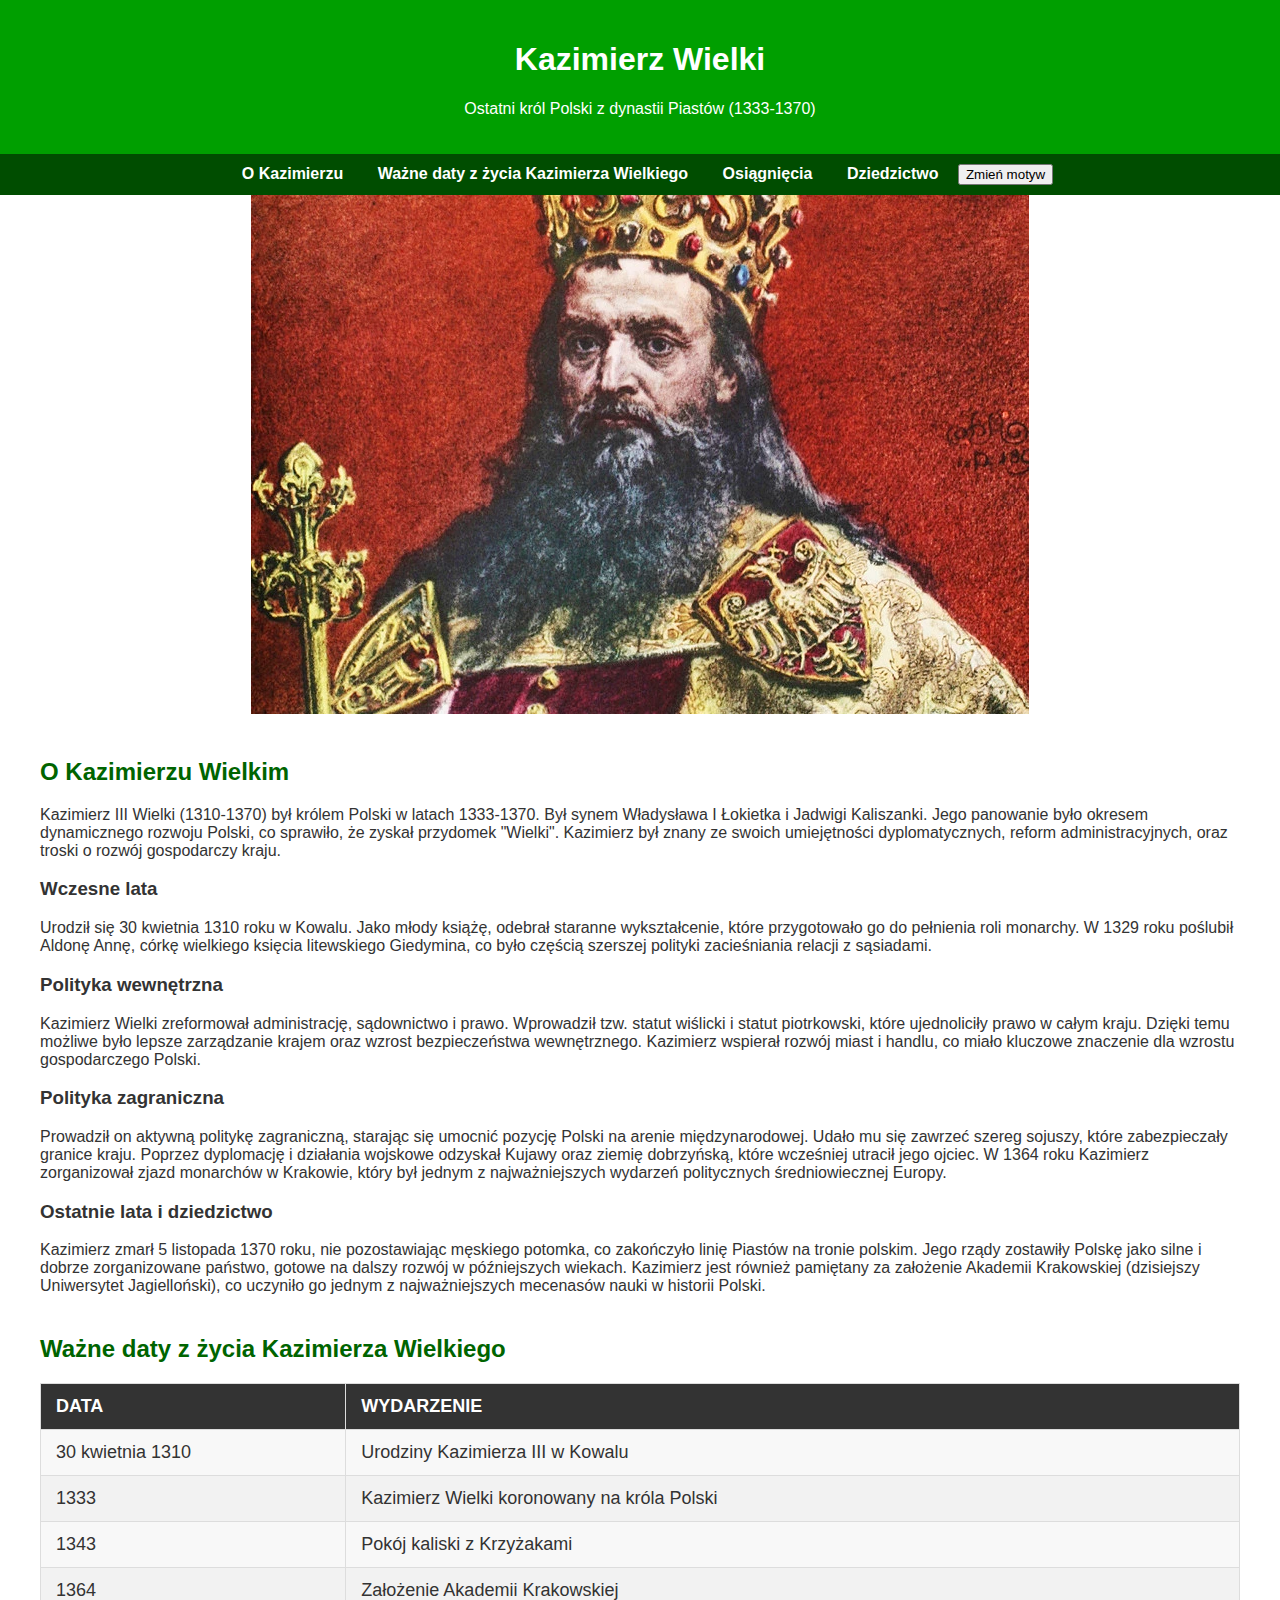
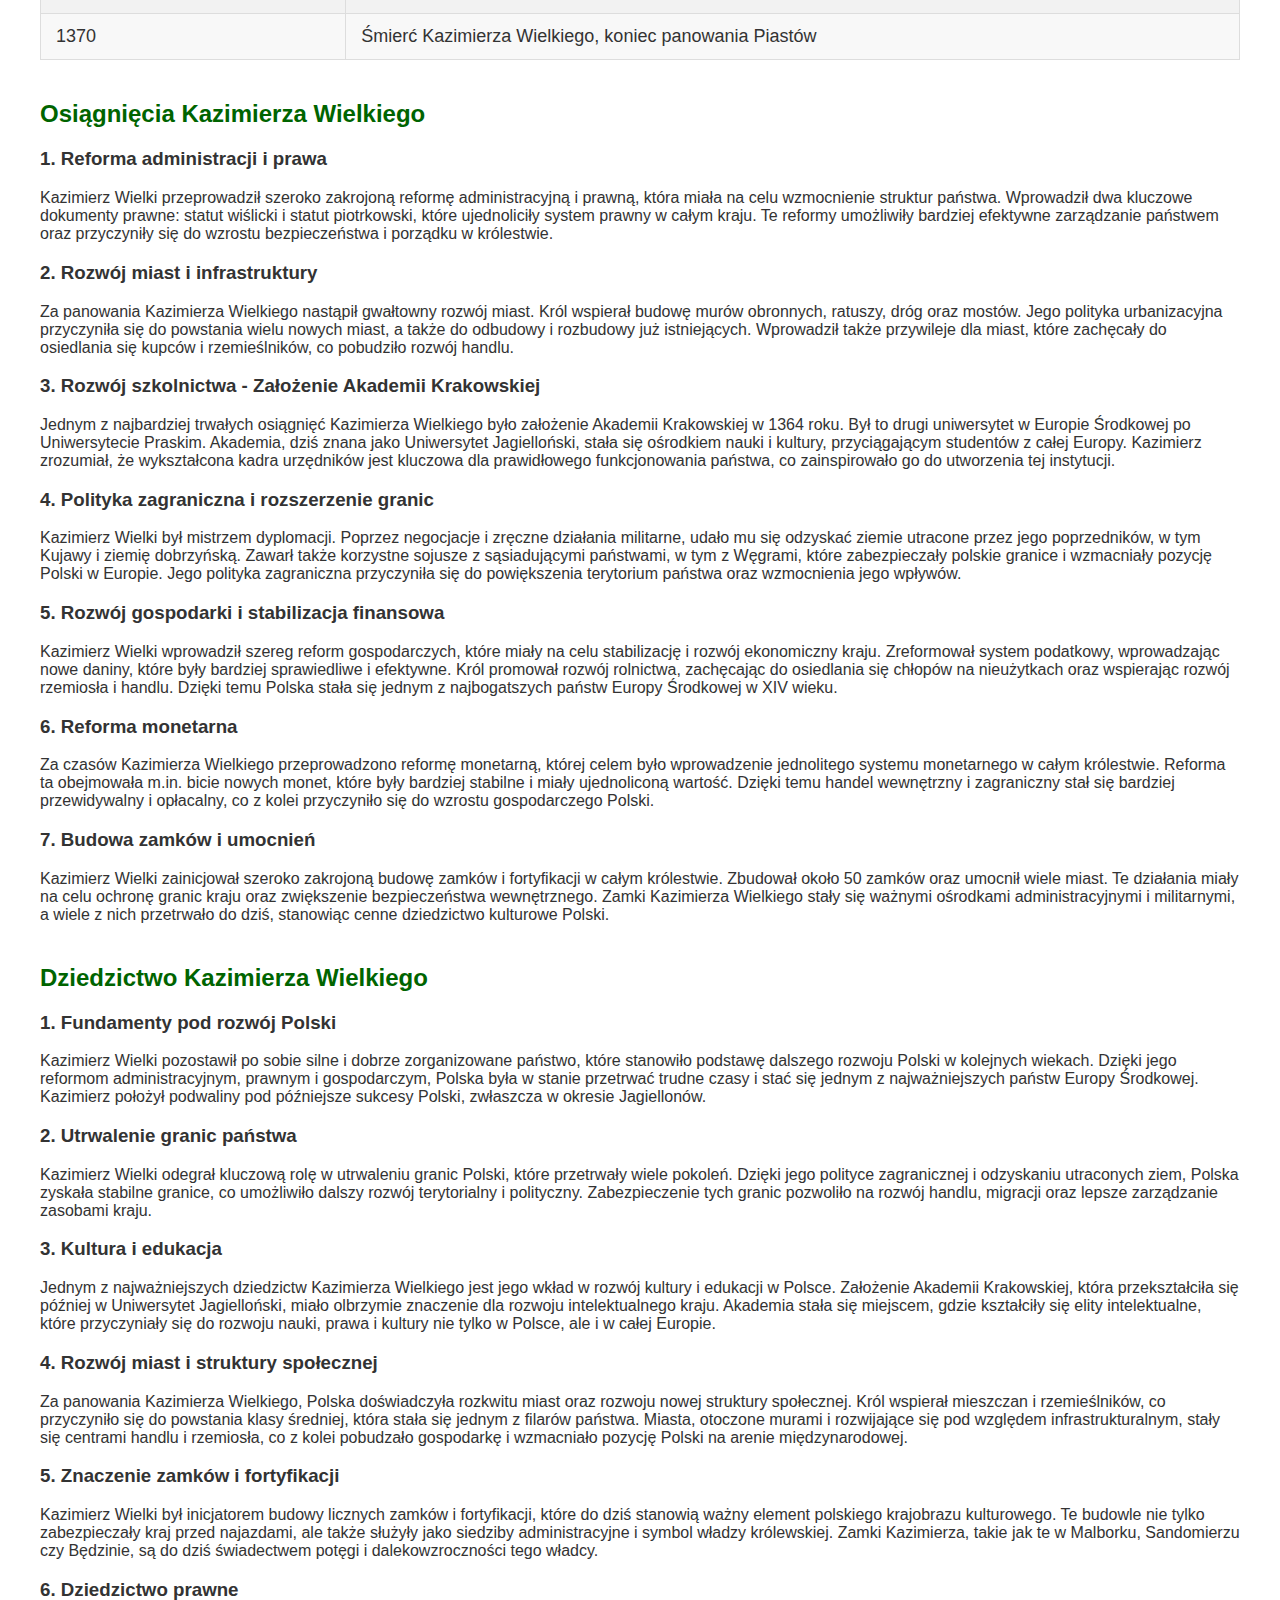
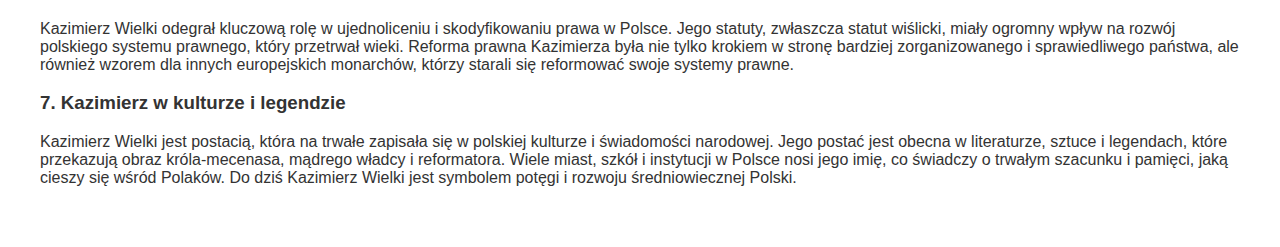
<file: index.html>
<!DOCTYPE html>
<html lang="pl">

<head>
    <meta charset="UTF-8">
    <meta name="viewport" content="width=device-width, initial-scale=1.0">
    <title>homepage</title>
    <link rel="stylesheet" href="./style.css">
    <script src="./script.js"></script>
    <link rel="icon" href="images/crown icon.png" type="images/crown icon.png">
</head>

<body>
    <header>
        <h1>Kazimierz Wielki</h1>
        <p>Ostatni król Polski z dynastii Piastów (1333-1370)</p>
    </header>

    <nav>
        <a href="#about">O Kazimierzu</a>
        <a href="#timeline">Ważne daty z życia Kazimierza Wielkiego</a>
        <a href="#achievements">Osiągnięcia</a>
        <a href="#legacy">Dziedzictwo</a>
        <button id="themeToggle" onclick="themetoggle()" class="theme-toggle">Zmień motyw</button>
    </nav>

    <div class="hero-image">
        <img src="images/Kazimerz Wielki.jpg" alt="Kazimierz Wielki">
    </div>

    <div class="container">
        <section id="about">
            <h2>O Kazimierzu Wielkim</h2>
            <p>Kazimierz III Wielki (1310-1370) był królem Polski w latach 1333-1370. Był synem Władysława I Łokietka i Jadwigi Kaliszanki. Jego panowanie było okresem dynamicznego rozwoju Polski, co sprawiło, że zyskał przydomek "Wielki". Kazimierz był znany ze swoich umiejętności dyplomatycznych, reform administracyjnych, oraz troski o rozwój gospodarczy kraju.</p>
            
            <h3>Wczesne lata</h3>
            <p>Urodził się 30 kwietnia 1310 roku w Kowalu. Jako młody książę, odebrał staranne wykształcenie, które przygotowało go do pełnienia roli monarchy. W 1329 roku poślubił Aldonę Annę, córkę wielkiego księcia litewskiego Giedymina, co było częścią szerszej polityki zacieśniania relacji z sąsiadami.</p>
        
            <h3>Polityka wewnętrzna</h3>
            <p>Kazimierz Wielki zreformował administrację, sądownictwo i prawo. Wprowadził tzw. statut wiślicki i statut piotrkowski, które ujednoliciły prawo w całym kraju. Dzięki temu możliwe było lepsze zarządzanie krajem oraz wzrost bezpieczeństwa wewnętrznego. Kazimierz wspierał rozwój miast i handlu, co miało kluczowe znaczenie dla wzrostu gospodarczego Polski.</p>
        
            <h3>Polityka zagraniczna</h3>
            <p>Prowadził on aktywną politykę zagraniczną, starając się umocnić pozycję Polski na arenie międzynarodowej. Udało mu się zawrzeć szereg sojuszy, które zabezpieczały granice kraju. Poprzez dyplomację i działania wojskowe odzyskał Kujawy oraz ziemię dobrzyńską, które wcześniej utracił jego ojciec. W 1364 roku Kazimierz zorganizował zjazd monarchów w Krakowie, który był jednym z najważniejszych wydarzeń politycznych średniowiecznej Europy.</p>
        
            <h3>Ostatnie lata i dziedzictwo</h3>
            <p>Kazimierz zmarł 5 listopada 1370 roku, nie pozostawiając męskiego potomka, co zakończyło linię Piastów na tronie polskim. Jego rządy zostawiły Polskę jako silne i dobrze zorganizowane państwo, gotowe na dalszy rozwój w późniejszych wiekach. Kazimierz jest również pamiętany za założenie Akademii Krakowskiej (dzisiejszy Uniwersytet Jagielloński), co uczyniło go jednym z najważniejszych mecenasów nauki w historii Polski.</p>
        </section>

        <section id="timeline">
            <h2>Ważne daty z życia Kazimierza Wielkiego</h2>
            <table>
                <thead>
                    <tr>
                        <th>Data</th>
                        <th>Wydarzenie</th>
                    </tr>
                </thead>
                <tbody>
                    <tr>
                        <td>30 kwietnia 1310</td>
                        <td>Urodziny Kazimierza III w Kowalu</td>
                    </tr>
                    <tr>
                        <td>1333</td>
                        <td>Kazimierz Wielki koronowany na króla Polski</td>
                    </tr>
                    <tr>
                        <td>1343</td>
                        <td>Pokój kaliski z Krzyżakami</td>
                    </tr>
                    <tr>
                        <td>1364</td>
                        <td>Założenie Akademii Krakowskiej</td>
                    </tr>
                    <tr>
                        <td>1370</td>
                        <td>Śmierć Kazimierza Wielkiego, koniec panowania Piastów</td>
                    </tr>
                </tbody>
            </table>
        </section>

        <section id="achievements">
            <h2>Osiągnięcia Kazimierza Wielkiego</h2>
            
            <h3>1. Reforma administracji i prawa</h3>
            <p>Kazimierz Wielki przeprowadził szeroko zakrojoną reformę administracyjną i prawną, która miała na celu wzmocnienie struktur państwa. Wprowadził dwa kluczowe dokumenty prawne: statut wiślicki i statut piotrkowski, które ujednoliciły system prawny w całym kraju. Te reformy umożliwiły bardziej efektywne zarządzanie państwem oraz przyczyniły się do wzrostu bezpieczeństwa i porządku w królestwie.</p>
        
            <h3>2. Rozwój miast i infrastruktury</h3>
            <p>Za panowania Kazimierza Wielkiego nastąpił gwałtowny rozwój miast. Król wspierał budowę murów obronnych, ratuszy, dróg oraz mostów. Jego polityka urbanizacyjna przyczyniła się do powstania wielu nowych miast, a także do odbudowy i rozbudowy już istniejących. Wprowadził także przywileje dla miast, które zachęcały do osiedlania się kupców i rzemieślników, co pobudziło rozwój handlu.</p>
        
            <h3>3. Rozwój szkolnictwa - Założenie Akademii Krakowskiej</h3>
            <p>Jednym z najbardziej trwałych osiągnięć Kazimierza Wielkiego było założenie Akademii Krakowskiej w 1364 roku. Był to drugi uniwersytet w Europie Środkowej po Uniwersytecie Praskim. Akademia, dziś znana jako Uniwersytet Jagielloński, stała się ośrodkiem nauki i kultury, przyciągającym studentów z całej Europy. Kazimierz zrozumiał, że wykształcona kadra urzędników jest kluczowa dla prawidłowego funkcjonowania państwa, co zainspirowało go do utworzenia tej instytucji.</p>
        
            <h3>4. Polityka zagraniczna i rozszerzenie granic</h3>
            <p>Kazimierz Wielki był mistrzem dyplomacji. Poprzez negocjacje i zręczne działania militarne, udało mu się odzyskać ziemie utracone przez jego poprzedników, w tym Kujawy i ziemię dobrzyńską. Zawarł także korzystne sojusze z sąsiadującymi państwami, w tym z Węgrami, które zabezpieczały polskie granice i wzmacniały pozycję Polski w Europie. Jego polityka zagraniczna przyczyniła się do powiększenia terytorium państwa oraz wzmocnienia jego wpływów.</p>
        
            <h3>5. Rozwój gospodarki i stabilizacja finansowa</h3>
            <p>Kazimierz Wielki wprowadził szereg reform gospodarczych, które miały na celu stabilizację i rozwój ekonomiczny kraju. Zreformował system podatkowy, wprowadzając nowe daniny, które były bardziej sprawiedliwe i efektywne. Król promował rozwój rolnictwa, zachęcając do osiedlania się chłopów na nieużytkach oraz wspierając rozwój rzemiosła i handlu. Dzięki temu Polska stała się jednym z najbogatszych państw Europy Środkowej w XIV wieku.</p>
        
            <h3>6. Reforma monetarna</h3>
            <p>Za czasów Kazimierza Wielkiego przeprowadzono reformę monetarną, której celem było wprowadzenie jednolitego systemu monetarnego w całym królestwie. Reforma ta obejmowała m.in. bicie nowych monet, które były bardziej stabilne i miały ujednoliconą wartość. Dzięki temu handel wewnętrzny i zagraniczny stał się bardziej przewidywalny i opłacalny, co z kolei przyczyniło się do wzrostu gospodarczego Polski.</p>
        
            <h3>7. Budowa zamków i umocnień</h3>
            <p>Kazimierz Wielki zainicjował szeroko zakrojoną budowę zamków i fortyfikacji w całym królestwie. Zbudował około 50 zamków oraz umocnił wiele miast. Te działania miały na celu ochronę granic kraju oraz zwiększenie bezpieczeństwa wewnętrznego. Zamki Kazimierza Wielkiego stały się ważnymi ośrodkami administracyjnymi i militarnymi, a wiele z nich przetrwało do dziś, stanowiąc cenne dziedzictwo kulturowe Polski.</p>
        </section>

        <section id="legacy">
            <h2>Dziedzictwo Kazimierza Wielkiego</h2>
            
            <h3>1. Fundamenty pod rozwój Polski</h3>
            <p>Kazimierz Wielki pozostawił po sobie silne i dobrze zorganizowane państwo, które stanowiło podstawę dalszego rozwoju Polski w kolejnych wiekach. Dzięki jego reformom administracyjnym, prawnym i gospodarczym, Polska była w stanie przetrwać trudne czasy i stać się jednym z najważniejszych państw Europy Środkowej. Kazimierz położył podwaliny pod późniejsze sukcesy Polski, zwłaszcza w okresie Jagiellonów.</p>
        
            <h3>2. Utrwalenie granic państwa</h3>
            <p>Kazimierz Wielki odegrał kluczową rolę w utrwaleniu granic Polski, które przetrwały wiele pokoleń. Dzięki jego polityce zagranicznej i odzyskaniu utraconych ziem, Polska zyskała stabilne granice, co umożliwiło dalszy rozwój terytorialny i polityczny. Zabezpieczenie tych granic pozwoliło na rozwój handlu, migracji oraz lepsze zarządzanie zasobami kraju.</p>
        
            <h3>3. Kultura i edukacja</h3>
            <p>Jednym z najważniejszych dziedzictw Kazimierza Wielkiego jest jego wkład w rozwój kultury i edukacji w Polsce. Założenie Akademii Krakowskiej, która przekształciła się później w Uniwersytet Jagielloński, miało olbrzymie znaczenie dla rozwoju intelektualnego kraju. Akademia stała się miejscem, gdzie kształciły się elity intelektualne, które przyczyniały się do rozwoju nauki, prawa i kultury nie tylko w Polsce, ale i w całej Europie.</p>
        
            <h3>4. Rozwój miast i struktury społecznej</h3>
            <p>Za panowania Kazimierza Wielkiego, Polska doświadczyła rozkwitu miast oraz rozwoju nowej struktury społecznej. Król wspierał mieszczan i rzemieślników, co przyczyniło się do powstania klasy średniej, która stała się jednym z filarów państwa. Miasta, otoczone murami i rozwijające się pod względem infrastrukturalnym, stały się centrami handlu i rzemiosła, co z kolei pobudzało gospodarkę i wzmacniało pozycję Polski na arenie międzynarodowej.</p>
        
            <h3>5. Znaczenie zamków i fortyfikacji</h3>
            <p>Kazimierz Wielki był inicjatorem budowy licznych zamków i fortyfikacji, które do dziś stanowią ważny element polskiego krajobrazu kulturowego. Te budowle nie tylko zabezpieczały kraj przed najazdami, ale także służyły jako siedziby administracyjne i symbol władzy królewskiej. Zamki Kazimierza, takie jak te w Malborku, Sandomierzu czy Będzinie, są do dziś świadectwem potęgi i dalekowzroczności tego władcy.</p>
        
            <h3>6. Dziedzictwo prawne</h3>
            <p>Kazimierz Wielki odegrał kluczową rolę w ujednoliceniu i skodyfikowaniu prawa w Polsce. Jego statuty, zwłaszcza statut wiślicki, miały ogromny wpływ na rozwój polskiego systemu prawnego, który przetrwał wieki. Reforma prawna Kazimierza była nie tylko krokiem w stronę bardziej zorganizowanego i sprawiedliwego państwa, ale również wzorem dla innych europejskich monarchów, którzy starali się reformować swoje systemy prawne.</p>
        
            <h3>7. Kazimierz w kulturze i legendzie</h3>
            <p>Kazimierz Wielki jest postacią, która na trwałe zapisała się w polskiej kulturze i świadomości narodowej. Jego postać jest obecna w literaturze, sztuce i legendach, które przekazują obraz króla-mecenasa, mądrego władcy i reformatora. Wiele miast, szkół i instytucji w Polsce nosi jego imię, co świadczy o trwałym szacunku i pamięci, jaką cieszy się wśród Polaków. Do dziś Kazimierz Wielki jest symbolem potęgi i rozwoju średniowiecznej Polski.</p>
        </section>



</body>

</html>
</file>
<file: style.css>
body {
    font-family: Arial, sans-serif;
    background-color: white;
    color: #333;
    margin: 0;
    padding: 0;
}

header {
    background-color: #009f00;
    color: white;
    padding: 20px 0;
    text-align: center;
}

nav {
    background-color: #004d00;
    padding: 10px;
    text-align: center;
}

nav a {
    color: white;
    margin: 0 15px;
    text-decoration: none;
    font-weight: bold;
}

.hero-image {
    width: 100%;
    overflow: hidden;
    text-align: center;
    margin-top: 0;
}

.container {
    padding: 20px;
    max-width: 1200px;
    margin: auto;
}

section {
    margin-bottom: 40px;
}

h2 {
    color: #006400;
}

footer {
    background-color: #004d00;
    color: white;
    text-align: center;
    padding: 10px 0;
    position: absolute;
    width: 100%;
    bottom: 0;
}
table {
    width: 100%;
    border-collapse: collapse;
    margin: 20px 0;
    font-size: 18px;
    text-align: left;
    background-color: #f8f8f8;
}

th, td {
    padding: 12px 15px;
    border: 1px solid #ddd;
}

th {
    background-color: #333;
    color: #fff;
    text-transform: uppercase;
    font-weight: bold;
}

tr:nth-child(even) {
    background-color: #f2f2f2;
}

tr:hover {
    background-color: #ddd;
}
</file>
